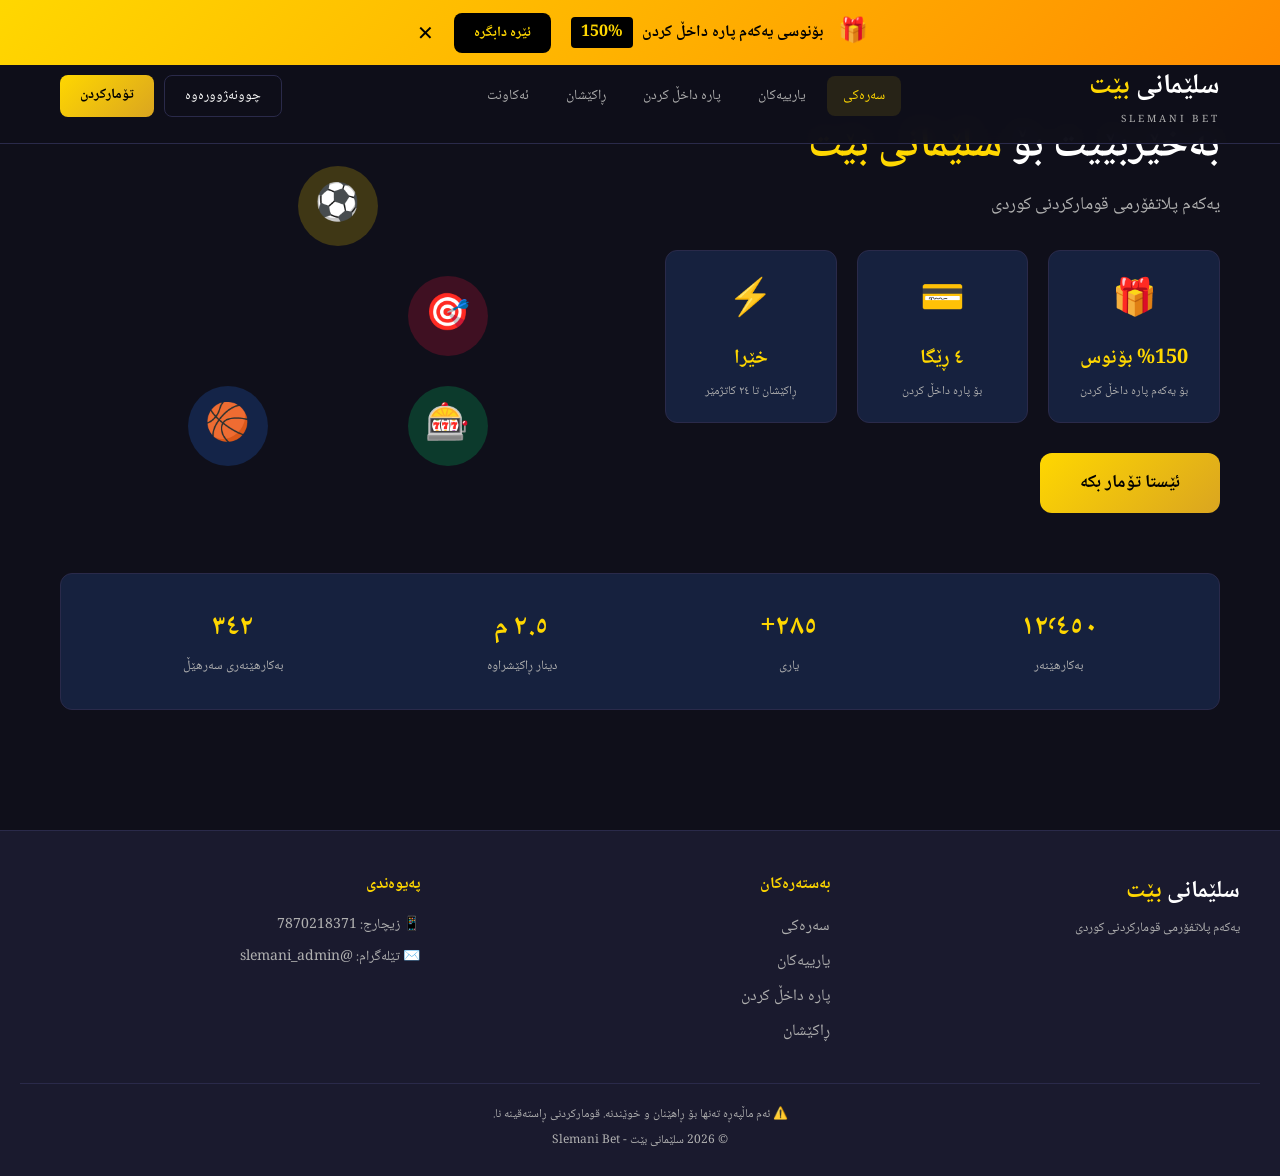
<file: index.html>
<!DOCTYPE html>
<html lang="ku" dir="rtl">
<head>
    <meta charset="UTF-8">
    <meta name="viewport" content="width=device-width, initial-scale=1.0">
    <title>سلێمانی بێت - Slemani Bet</title>
    <link rel="stylesheet" href="style.css">
    <link href="https://fonts.googleapis.com/css2?family=Noto+Naskh+Arabic:wght@400;700&display=swap" rel="stylesheet">
    <link rel="stylesheet" href="https://cdnjs.cloudflare.com/ajax/libs/font-awesome/6.5.1/css/all.min.css">
</head>
<body>

    <!-- شریتی ڕێکلام لە سەرەوە -->
    <div class="promo-banner" id="promoBanner">
        <div class="promo-content">
            <span class="promo-icon">🎁</span>
            <span class="promo-text">بۆنوسی یەکەم پارە داخڵ کردن <strong>%150</strong></span>
            <a href="#deposit" class="promo-btn" onclick="scrollToSection('deposit')">ئێرە دابگرە</a>
            <button class="promo-close" onclick="closePromo()">✕</button>
        </div>
    </div>

    <!-- Header -->
    <header>
        <div class="header-container">
            <div class="logo">
                <h1>سلێمانی <span>بێت</span></h1>
                <p class="logo-sub">SLEMANI BET</p>
            </div>
            <nav>
                <ul class="nav-menu">
                    <li><a href="#home" class="active" onclick="showSection('home')">سەرەکی</a></li>
                    <li><a href="#games" onclick="showSection('games')">یارییەکان</a></li>
                    <li><a href="#deposit" onclick="showSection('deposit')">پارە داخڵ کردن</a></li>
                    <li><a href="#withdraw" onclick="showSection('withdraw')">ڕاکێشان</a></li>
                    <li><a href="#profile" onclick="showSection('profile')">ئەکاونت</a></li>
                </ul>
                <div class="hamburger" onclick="toggleMenu()">
                    <span></span>
                    <span></span>
                    <span></span>
                </div>
            </nav>
            <div class="header-actions">
                <a href="#login" class="btn-login" onclick="showModal('login')">چوونەژوورەوە</a>
                <a href="#register" class="btn-register" onclick="showModal('register')">تۆمارکردن</a>
            </div>
        </div>
    </header>

    <!-- مۆدالەکان (Login / Register) -->
    <div id="loginModal" class="modal">
        <div class="modal-content">
            <span class="close" onclick="closeModal('login')">&times;</span>
            <h2>چوونەژوورەوە</h2>
            <form id="loginForm" onsubmit="handleLogin(event)">
                <input type="text" id="loginUsername" placeholder="ناوی بەکارهێنەر" required>
                <input type="password" id="loginPassword" placeholder="وشەی نهێنی" required>
                <button type="submit">چوونەژوورەوە</button>
                <p>ئەکاونتت نییە؟ <a href="#" onclick="switchModal('register')">تۆمار بکە</a></p>
            </form>
        </div>
    </div>

    <div id="registerModal" class="modal">
        <div class="modal-content">
            <span class="close" onclick="closeModal('register')">&times;</span>
            <h2>تۆمارکردن</h2>
            <form id="registerForm" onsubmit="handleRegister(event)">
                <input type="text" id="regUsername" placeholder="ناوی بەکارهێنەر" required>
                <input type="password" id="regPassword" placeholder="وشەی نهێنی" required>
                <input type="password" id="regConfirm" placeholder="دووبارە وشەی نهێنی" required>
                <button type="submit">تۆمارکردن</button>
                <p>ئەکاونتت هەیە؟ <a href="#" onclick="switchModal('login')">چوونەژوورەوە</a></p>
            </form>
        </div>
    </div>

    <!-- ========== بەشی سەرەکی (Home) ========== -->
    <section id="homeSection" class="section active">
        <div class="hero">
            <div class="hero-content">
                <h2>بەخێربێیت بۆ <span>سلێمانی بێت</span></h2>
                <p>یەکەم پلاتفۆرمی قومارکردنی کوردی</p>
                <div class="hero-bonus">
                    <div class="bonus-card">
                        <div class="bonus-icon">🎁</div>
                        <h3>%150 بۆنوس</h3>
                        <p>بۆ یەکەم پارە داخڵ کردن</p>
                    </div>
                    <div class="bonus-card">
                        <div class="bonus-icon">💳</div>
                        <h3>٤ ڕێگا</h3>
                        <p>بۆ پارە داخڵ کردن</p>
                    </div>
                    <div class="bonus-card">
                        <div class="bonus-icon">⚡</div>
                        <h3>خێرا</h3>
                        <p>ڕاکێشان تا ٢٤ کاتژمێر</p>
                    </div>
                </div>
                <a href="#register" class="btn-hero" onclick="showModal('register')">ئێستا تۆمار بکە</a>
            </div>
            <div class="hero-image">
                <div class="hero-circles">
                    <div class="circle c1">⚽</div>
                    <div class="circle c2">🎰</div>
                    <div class="circle c3">🏀</div>
                    <div class="circle c4">🎯</div>
                </div>
            </div>
        </div>

        <!-- ئامارەکان -->
        <div class="stats">
            <div class="stat-item">
                <span class="stat-number" id="statUsers">١٢٬٤٥٠</span>
                <span class="stat-label">بەکارهێنەر</span>
            </div>
            <div class="stat-item">
                <span class="stat-number" id="statGames">٢٨٥+</span>
                <span class="stat-label">یاری</span>
            </div>
            <div class="stat-item">
                <span class="stat-number" id="statPayout">٢.٥ م‌</span>
                <span class="stat-label">دینار ڕاکێشراوە</span>
            </div>
            <div class="stat-item">
                <span class="stat-number" id="statOnline">٣٤٢</span>
                <span class="stat-label">بەکارهێنەری سەرهێڵ</span>
            </div>
        </div>
    </section>

    <!-- ========== بەشی یارییەکان (Games) ========== -->
    <section id="gamesSection" class="section">
        <div class="section-header">
            <h2>🎮 یارییەکان</h2>
            <p>هەموو یارییەکانی 1xBet لە شوێنێکدا</p>
        </div>
        
        <div class="games-categories">
            <button class="cat-btn active" onclick="filterGames('all')">هەموو</button>
            <button class="cat-btn" onclick="filterGames('sport')">⚽ وەرزشی</button>
            <button class="cat-btn" onclick="filterGames('casino')">🎰 کازینۆ</button>
            <button class="cat-btn" onclick="filterGames('esport')">🎯 ئی سپۆرت</button>
            <button class="cat-btn" onclick="filterGames('live')">📺 ڕاستەوخۆ</button>
        </div>

        <div class="games-grid" id="gamesGrid">
            <!-- یارییەکان بە JavaScript دادەنرێن -->
        </div>
    </section>

    <!-- ========== بەشی پارە داخڵ کردن (Deposit) ========== -->
    <section id="depositSection" class="section">
        <div class="section-header">
            <h2>💰 پارە داخڵ کردن</h2>
            <p>بڕی پارە داخڵ کردن: ١٠٠٬٠٠٠ - ١٬٠٠٠٬٠٠٠ دینار</p>
        </div>

        <div class="deposit-bonus-notice">
            <div class="bonus-notice-content">
                <span class="bonus-notice-icon">🎁</span>
                <div>
                    <h3>بۆنوسی تایبەت بۆ یەکەم جار</h3>
                    <p>کەمترین ١٠٠ هەزار دینار داخڵ بکە = ٢٥٠ هەزار دینار بۆ ئەکاونتت زیاد ئەکرێت!</p>
                </div>
            </div>
        </div>

        <div class="payment-methods">
            <div class="payment-card" onclick="selectPayment('asia')">
                <div class="payment-icon">💳</div>
                <h3>کارتی ئاسیا</h3>
                <p>Asia Cell</p>
            </div>
            <div class="payment-card" onclick="selectPayment('zain')">
                <div class="payment-icon">📱</div>
                <h3>زەین کاش</h3>
                <p>Zain Cash</p>
            </div>
            <div class="payment-card" onclick="selectPayment('korek')">
                <div class="payment-icon">🏦</div>
                <h3>کۆڕەک</h3>
                <p>Korek</p>
            </div>
            <div class="payment-card" onclick="selectPayment('zaincharg')">
                <div class="payment-icon">📲</div>
                <h3>زیچارج</h3>
                <p>ZainCharg: 7870218371</p>
            </div>
        </div>

        <div class="deposit-form" id="depositForm" style="display:none;">
            <h3 id="selectedMethod">پارە داخڵ کردن</h3>
            <div class="input-group">
                <label>بڕی پارە (دینار)</label>
                <input type="number" id="depositAmount" placeholder="بۆ نمونە: 100000" min="100000" max="1000000">
            </div>
            <button class="btn-submit" onclick="submitDeposit()">ناردنی داوا</button>
        </div>

        <div id="zainchargInfo" style="display:none;" class="zaincharg-box">
            <h3>📲 زیچارج (ZainCharg)</h3>
            <p>تکایە پارەکە بنێرە بۆ ئەم ژمارەیە:</p>
            <div class="phone-number">7870218371</div>
            <p>دوای ناردن، ڕاستەوخۆ بە ئەدمین ڕابگە</p>
        </div>
    </section>

    <!-- ========== بەشی ڕاکێشان (Withdraw) ========== -->
    <section id="withdrawSection" class="section">
        <div class="section-header">
            <h2>💸 ڕاکێشان</h2>
            <p>کەمترین بڕی ڕاکێشان: ٢٥ هەزار دینار</p>
        </div>

        <div class="withdraw-info">
            <div class="info-card">
                <i class="fas fa-clock"></i>
                <h4>کاتی ڕاکێشان</h4>
                <p>٢٤ - ٤٨ کاتژمێر</p>
            </div>
            <div class="info-card">
                <i class="fas fa-shield-alt"></i>
                <h4>پارێزراو</h4>
                <p>هەموو مامەڵەکان پارێزراون</p>
            </div>
        </div>

        <div class="payment-methods">
            <div class="payment-card" onclick="selectWithdrawMethod('asia')">
                <div class="payment-icon">💳</div>
                <h3>کارتی ئاسیا</h3>
            </div>
            <div class="payment-card" onclick="selectWithdrawMethod('zain')">
                <div class="payment-icon">📱</div>
                <h3>زەین کاش</h3>
            </div>
            <div class="payment-card" onclick="selectWithdrawMethod('korek')">
                <div class="payment-icon">🏦</div>
                <h3>کۆڕەک</h3>
            </div>
            <div class="payment-card" onclick="selectWithdrawMethod('zaincharg')">
                <div class="payment-icon">📲</div>
                <h3>زیچارج</h3>
            </div>
        </div>

        <div class="deposit-form" id="withdrawForm" style="display:none;">
            <h3>ڕاکێشان</h3>
            <div class="input-group">
                <label>بڕی ڕاکێشان (دینار)</label>
                <input type="number" id="withdrawAmount" placeholder="کەمترین: 25000" min="25000">
            </div>
            <button class="btn-submit" onclick="submitWithdraw()">ناردنی داوا</button>
        </div>
    </section>

    <!-- ========== بەشی ئەکاونت (Profile) ========== -->
    <section id="profileSection" class="section">
        <div class="section-header">
            <h2>👤 ئەکاونتی من</h2>
        </div>

        <div class="profile-card" id="profileCard">
            <div class="profile-avatar">
                <i class="fas fa-user-circle"></i>
            </div>
            <h3 id="profileName">بەکارهێنەر</h3>
            <div class="profile-balance">
                <span>باڵانسی ئەکاونت</span>
                <h2 id="profileBalance">٠ دینار</h2>
            </div>
            <div class="profile-stats">
                <div>
                    <span>پارە داخڵ کراو</span>
                    <strong id="profileDeposit">٠ دینار</strong>
                </div>
                <div>
                    <span>ڕاکێشراوە</span>
                    <strong id="profileWithdraw">٠ دینار</strong>
                </div>
            </div>
            <button class="btn-logout" onclick="handleLogout()">❌ دەرچوون</button>
        </div>

        <!-- نەژوورەوە -->
        <div id="notLoggedIn">
            <div class="login-prompt">
                <i class="fas fa-lock"></i>
                <h3>تۆ نەچوویتە ژوورەوە</h3>
                <p>تکایە بچۆرە ژوورەوە یان تۆمار بکە بۆ بینینی ئەکاونتەکەت</p>
                <a href="#" class="btn-hero" onclick="showModal('login')">چوونەژوورەوە</a>
                <a href="#" class="btn-register" onclick="showModal('register')" style="display:inline-block;margin-top:10px;">تۆمارکردن</a>
            </div>
        </div>
    </section>

    <!-- Footer -->
    <footer>
        <div class="footer-content">
            <div class="footer-logo">
                <h2>سلێمانی <span>بێت</span></h2>
                <p>یەکەم پلاتفۆرمی قومارکردنی کوردی</p>
            </div>
            <div class="footer-links">
                <h4>بەستەرەکان</h4>
                <ul>
                    <li><a href="#" onclick="showSection('home')">سەرەکی</a></li>
                    <li><a href="#" onclick="showSection('games')">یارییەکان</a></li>
                    <li><a href="#" onclick="showSection('deposit')">پارە داخڵ کردن</a></li>
                    <li><a href="#" onclick="showSection('withdraw')">ڕاکێشان</a></li>
                </ul>
            </div>
            <div class="footer-contact">
                <h4>پەیوەندی</h4>
                <p>📱 زیچارج: 7870218371</p>
                <p>✉️ تێلەگرام: @slemani_admin</p>
            </div>
        </div>
        <div class="footer-bottom">
            <p>⚠️ ئەم ماڵپەڕە تەنها بۆ ڕاهێنان و خوێندنە. قومارکردنی ڕاستەقینە نا.</p>
            <p>&copy; 2026 سلێمانی بێت - Slemani Bet</p>
        </div>
    </footer>

    <!-- Toast notification -->
    <div id="toast" class="toast"></div>

    <script src="script.js"></script>
</body>
</html>
</file>
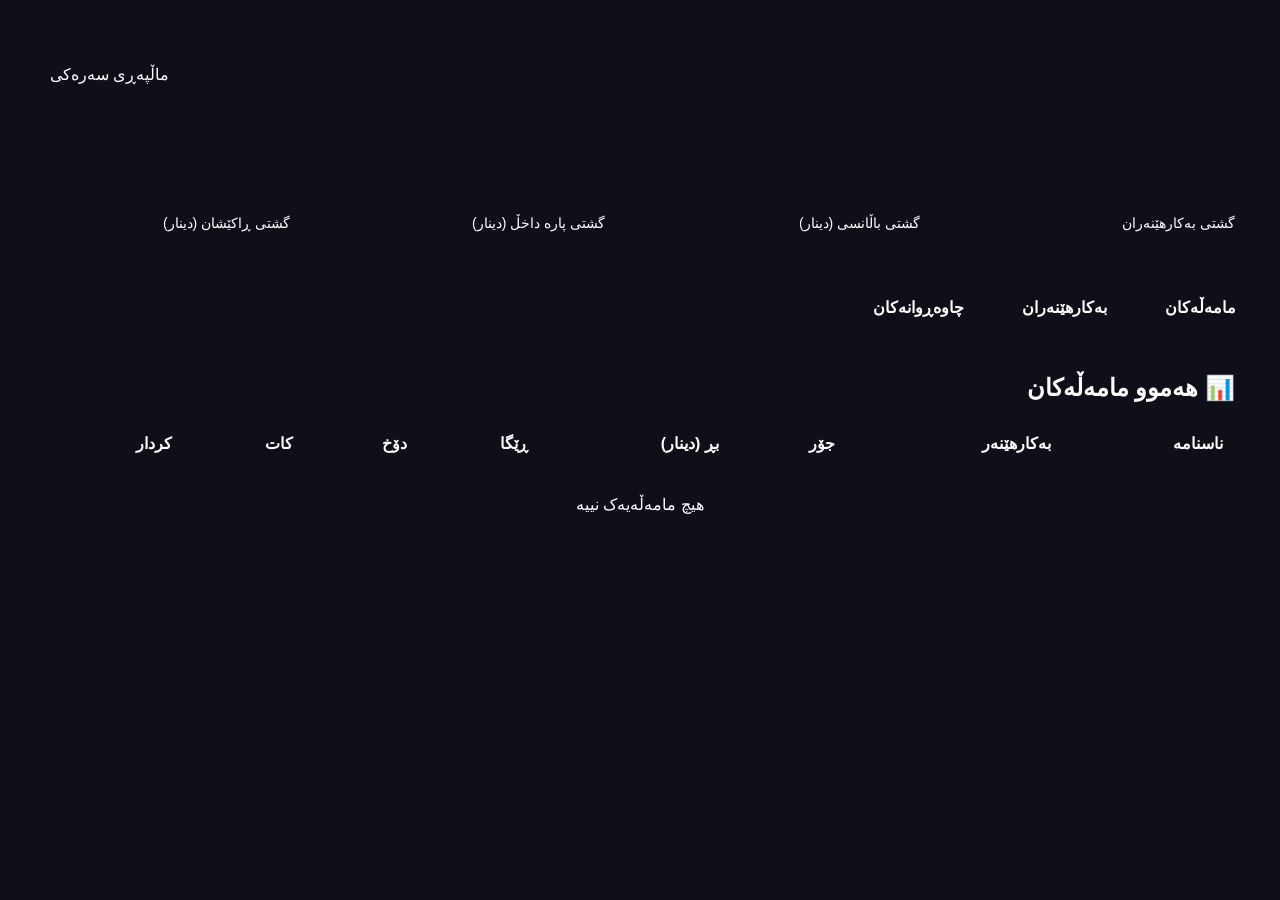
<file: admin.html>
<!DOCTYPE html>
<html lang="ckb" dir="rtl">
<head>
    <meta charset="UTF-8">
    <meta name="viewport" content="width=device-width, initial-scale=1.0">
    <title>ئەدمین پانێڵ - سلێمانی بێت</title>
    <link rel="stylesheet" href="style.css">
    <style>
        .admin-container {
            max-width: 1400px;
            margin: 0 auto;
            padding: 30px 20px;
        }
        
        .admin-header {
            background: var(--dark);
            border: 1px solid var(--border);
            border-radius: 16px;
            padding: 25px 30px;
            margin-bottom: 30px;
            display: flex;
            justify-content: space-between;
            align-items: center;
            flex-wrap: wrap;
            gap: 15px;
        }
        
        .admin-header h1 {
            background: var(--gradient-gold);
            -webkit-background-clip: text;
            -webkit-text-fill-color: transparent;
            background-clip: text;
        }
        
        .admin-stats {
            display: grid;
            grid-template-columns: repeat(auto-fit, minmax(220px, 1fr));
            gap: 20px;
            margin-bottom: 30px;
        }
        
        .admin-stat {
            background: var(--dark);
            border: 1px solid var(--border);
            border-radius: 16px;
            padding: 25px;
            position: relative;
            overflow: hidden;
        }
        
        .admin-stat::before {
            content: '';
            position: absolute;
            top: 0;
            right: 0;
            width: 100px;
            height: 100px;
            background: var(--gradient);
            border-radius: 50%;
            opacity: 0.1;
            transform: translate(30%, -30%);
        }
        
        .admin-stat-value {
            font-size: 32px;
            font-weight: 900;
            margin-bottom: 5px;
            background: var(--gradient);
            -webkit-background-clip: text;
            -webkit-text-fill-color: transparent;
            background-clip: text;
        }
        
        .admin-stat-label {
            color: var(--text-muted);
            font-size: 14px;
        }
        
        .admin-tabs {
            display: flex;
            gap: 10px;
            margin-bottom: 20px;
            flex-wrap: wrap;
        }
        
        .admin-tab {
            padding: 12px 24px;
            background: var(--dark);
            border: 1px solid var(--border);
            border-radius: 10px;
            cursor: pointer;
            transition: all 0.3s;
            font-weight: 600;
        }
        
        .admin-tab:hover, .admin-tab.active {
            background: var(--gradient);
            border-color: var(--primary);
        }
        
        .admin-content {
            background: var(--dark);
            border: 1px solid var(--border);
            border-radius: 16px;
            padding: 25px;
        }
        
        .admin-table {
            width: 100%;
            border-collapse: collapse;
        }
        
        .admin-table th, .admin-table td {
            padding: 12px;
            text-align: right;
            border-bottom: 1px solid var(--border);
        }
        
        .admin-table th {
            background: var(--darker);
            color: var(--accent);
            font-weight: 600;
        }
        
        .admin-table tr:hover {
            background: rgba(0, 168, 107, 0.05);
        }
        
        .status-badge {
            display: inline-block;
            padding: 4px 12px;
            border-radius: 20px;
            font-size: 12px;
            font-weight: 600;
        }
        
        .status-pending {
            background: rgba(255, 215, 0, 0.2);
            color: var(--accent);
        }
        
        .status-approved {
            background: rgba(16, 185, 129, 0.2);
            color: var(--success);
        }
        
        .status-rejected {
            background: rgba(239, 68, 68, 0.2);
            color: var(--danger);
        }
        
        .action-btn {
            padding: 6px 14px;
            border: none;
            border-radius: 6px;
            cursor: pointer;
            font-weight: 600;
            font-size: 12px;
            margin: 0 3px;
            transition: all 0.3s;
        }
        
        .btn-approve {
            background: var(--success);
            color: white;
        }
        
        .btn-reject {
            background: var(--danger);
            color: white;
        }
        
        .action-btn:hover {
            transform: scale(1.05);
        }
    </style>
</head>
<body>
    <div class="admin-container">
        <div class="admin-header">
            <h1>⚙️ پانێڵی ئەدمین - سلێمانی بێت</h1>
            <div>
                <a href="index.html" class="btn btn-secondary">
                    <i class="fas fa-home"></i> ماڵپەڕی سەرەکی
                </a>
            </div>
        </div>
        
        <div class="admin-stats">
            <div class="admin-stat">
                <div class="admin-stat-value" id="totalUsers">0</div>
                <div class="admin-stat-label">گشتی بەکارهێنەران</div>
            </div>
            <div class="admin-stat">
                <div class="admin-stat-value" id="totalBalance">0</div>
                <div class="admin-stat-label">گشتی باڵانسی (دینار)</div>
            </div>
            <div class="admin-stat">
                <div class="admin-stat-value" id="totalDeposit">0</div>
                <div class="admin-stat-label">گشتی پارە داخڵ (دینار)</div>
            </div>
            <div class="admin-stat">
                <div class="admin-stat-value" id="totalWithdrawal">0</div>
                <div class="admin-stat-label">گشتی ڕاکێشان (دینار)</div>
            </div>
        </div>
        
        <div class="admin-tabs">
            <div class="admin-tab active" onclick="switchTab('transactions')">
                <i class="fas fa-exchange-alt"></i> مامەڵەکان
            </div>
            <div class="admin-tab" onclick="switchTab('users')">
                <i class="fas fa-users"></i> بەکارهێنەران
            </div>
            <div class="admin-tab" onclick="switchTab('pending')">
                <i class="fas fa-clock"></i> چاوەڕوانەکان
            </div>
        </div>
        
        <div class="admin-content" id="transactionsTab">
            <h2 style="margin-bottom: 20px;">📊 هەموو مامەڵەکان</h2>
            <div style="overflow-x: auto;">
                <table class="admin-table">
                    <thead>
                        <tr>
                            <th>ناسنامە</th>
                            <th>بەکارهێنەر</th>
                            <th>جۆر</th>
                            <th>بڕ (دینار)</th>
                            <th>ڕێگا</th>
                            <th>دۆخ</th>
                            <th>کات</th>
                            <th>کردار</th>
                        </tr>
                    </thead>
                    <tbody id="transactionsList">
                        <tr>
                            <td colspan="8" style="text-align: center; padding: 30px;">هیچ مامەڵەیەک نییە</td>
                        </tr>
                    </tbody>
                </table>
            </div>
        </div>
        
        <div class="admin-content" id="usersTab" style="display: none;">
            <h2 style="margin-bottom: 20px;">👥 بەکارهێنەران</h2>
            <div style="overflow-x: auto;">
                <table class="admin-table">
                    <thead>
                        <tr>
                            <th>ئایدی</th>
                            <th>یوزەرنەیم</th>
                            <th>ناو</th>
                            <th>باڵانس</th>
                            <th>پارە داخڵ</th>
                            <th>ڕاکێشان</th>
                            <th>بەشداری</th>
                        </tr>
                    </thead>
                    <tbody id="usersList">
                        <tr>
                            <td colspan="7" style="text-align: center; padding: 30px;">هیچ بەکارهێنەرێک نییە</td>
                        </tr>
                    </tbody>
                </table>
            </div>
        </div>
        
        <div class="admin-content" id="pendingTab" style="display: none;">
            <h2 style="margin-bottom: 20px;">⏳ مامەڵە چاوەڕوانەکان</h2>
            <div style="overflow-x: auto;">
                <table class="admin-table">
                    <thead>
                        <tr>
                            <th>ناسنامە</th>
                            <th>جۆر</th>
                            <th>بڕ (دینار)</th>
                            <th>ڕێگا</th>
                            <th>کات</th>
                            <th>کردار</th>
                        </tr>
                    </thead>
                    <tbody id="pendingList">
                        <tr>
                            <td colspan="6" style="text-align: center; padding: 30px;">هیچ مامەڵەی چاوەڕوانە نییە</td>
                        </tr>
                    </tbody>
                </table>
            </div>
        </div>
    </div>
    
    <script>
        // داتای نموونە
        let transactions = JSON.parse(localStorage.getItem('admin_transactions') || '[]');
        let users = JSON.parse(localStorage.getItem('admin_users') || '[]');
        
        function updateStats() {
            const totalBalance = users.reduce((sum, u) => sum + (u.balance || 0), 0);
            const totalDeposit = users.reduce((sum, u) => sum + (u.total_deposit || 0), 0);
            const totalWithdrawal = users.reduce((sum, u) => sum + (u.total_withdrawal || 0), 0);
            
            document.getElementById('totalUsers').textContent = users.length.toLocaleString();
            document.getElementById('totalBalance').textContent = totalBalance.toLocaleString();
            document.getElementById('totalDeposit').textContent = totalDeposit.toLocaleString();
            document.getElementById('totalWithdrawal').textContent = totalWithdrawal.toLocaleString();
        }
        
        function renderTransactions() {
            const list = document.getElementById('transactionsList');
            if (transactions.length === 0) {
                list.innerHTML = '<tr><td colspan="8" style="text-align: center; padding: 30px;">هیچ مامەڵەیەک نییە</td></tr>';
                return;
            }
            
            list.innerHTML = transactions.map(t => {
                const statusClass = t.status === 'approved' ? 'status-approved' : t.status === 'rejected' ? 'status-rejected' : 'status-pending';
                const statusText = t.status === 'approved' ? 'پەسندکراو' : t.status === 'rejected' ? 'ڕەتکراوە' : 'چاوەڕوان';
                const typeText = t.type === 'deposit' ? '📥 پارە داخڵ' : '📤 ڕاکێشان';
                
                return `
                    <tr>
                        <td>TX-${t.id}</td>
                        <td>${t.user_id || 'نەناسراو'}</td>
                        <td>${typeText}</td>
                        <td>${t.amount.toLocaleString()}</td>
                        <td>${t.method}</td>
                        <td><span class="status-badge ${statusClass}">${statusText}</span></td>
                        <td>${new Date(t.date).toLocaleString('ckb')}</td>
                        <td>
                            ${t.status === 'pending' ? `
                                <button class="action-btn btn-approve" onclick="approveTransaction(${t.id})">پەسندکردن</button>
                                <button class="action-btn btn-reject" onclick="rejectTransaction(${t.id})">ڕەتکردنەوە</button>
                            ` : '-'}
                        </td>
                    </tr>
                `;
            }).join('');
        }
        
        function renderUsers() {
            const list = document.getElementById('usersList');
            if (users.length === 0) {
                list.innerHTML = '<tr><td colspan="7" style="text-align: center; padding: 30px;">
</file>
<file: style.css>
/* ========== ڕێکخستنە سەرەکییەکان ========== */
* {
    margin: 0;
    padding: 0;
    box-sizing: border-box;
    scroll-behavior: smooth;
}

:root {
    --primary: #FFD700;
    --primary-dark: #DAA520;
    --secondary: #1a1a2e;
    --bg-dark: #0f0f1a;
    --bg-card: #16213e;
    --bg-input: #1a1a3e;
    --text-white: #ffffff;
    --text-gray: #b0b0b0;
    --accent-green: #00e676;
    --accent-red: #ff1744;
    --accent-blue: #2979ff;
    --border-color: #2a2a4a;
    --shadow: 0 8px 32px rgba(0,0,0,0.3);
    --radius: 12px;
    --transition: all 0.3s ease;
}

body {
    font-family: 'Noto Naskh Arabic', 'Tahoma', sans-serif;
    background: var(--bg-dark);
    color: var(--text-white);
    direction: rtl;
    overflow-x: hidden;
    min-height: 100vh;
}

a {
    text-decoration: none;
    color: inherit;
}

/* ========== شریتی ڕێکلام ========== */
.promo-banner {
    background: linear-gradient(135deg, #FFD700, #FF8C00);
    color: #000;
    padding: 12px 0;
    position: fixed;
    top: 0;
    left: 0;
    right: 0;
    z-index: 1001;
    animation: slideDown 0.5s ease;
}

@keyframes slideDown {
    from { transform: translateY(-100%); }
    to { transform: translateY(0); }
}

.promo-content {
    max-width: 1200px;
    margin: 0 auto;
    display: flex;
    align-items: center;
    justify-content: center;
    gap: 15px;
    padding: 0 20px;
    flex-wrap: wrap;
}

.promo-icon {
    font-size: 24px;
}

.promo-text {
    font-size: 16px;
    font-weight: 700;
}

.promo-text strong {
    background: #000;
    color: #FFD700;
    padding: 2px 10px;
    border-radius: 4px;
    margin: 0 5px;
}

.promo-btn {
    background: #000;
    color: #FFD700;
    padding: 8px 20px;
    border-radius: 8px;
    font-weight: 700;
    font-size: 14px;
    transition: var(--transition);
    animation: pulse 2s infinite;
}

.promo-btn:hover {
    transform: scale(1.05);
    background: #1a1a1a;
}

@keyframes pulse {
    0%, 100% { box-shadow: 0 0 0 0 rgba(0,0,0,0.4); }
    50% { box-shadow: 0 0 0 10px rgba(0,0,0,0); }
}

.promo-close {
    background: none;
    border: none;
    color: #000;
    font-size: 20px;
    cursor: pointer;
    padding: 0 5px;
}

/* ========== Header ========== */
header {
    background: rgba(15, 15, 26, 0.95);
    backdrop-filter: blur(10px);
    border-bottom: 1px solid var(--border-color);
    padding: 15px 0;
    position: fixed;
    top: 48px;
    left: 0;
    right: 0;
    z-index: 1000;
    transition: top 0.3s;
}

.promo-hidden header {
    top: 0;
}

.header-container {
    max-width: 1200px;
    margin: 0 auto;
    display: flex;
    align-items: center;
    justify-content: space-between;
    padding: 0 20px;
}

.logo h1 {
    font-size: 28px;
    color: var(--text-white);
}

.logo h1 span {
    color: var(--primary);
}

.logo-sub {
    font-size: 10px;
    color: var(--text-gray);
    letter-spacing: 3px;
    text-transform: uppercase;
}

.nav-menu {
    display: flex;
    list-style: none;
    gap: 5px;
}

.nav-menu li a {
    padding: 8px 16px;
    border-radius: 8px;
    color: var(--text-gray);
    font-size: 14px;
    transition: var(--transition);
}

.nav-menu li a:hover,
.nav-menu li a.active {
    background: rgba(255, 215, 0, 0.1);
    color: var(--primary);
}

.hamburger {
    display: none;
    flex-direction: column;
    gap: 5px;
    cursor: pointer;
}

.hamburger span {
    width: 25px;
    height: 3px;
    background: var(--text-white);
    border-radius: 2px;
    transition: var(--transition);
}

.header-actions {
    display: flex;
    gap: 10px;
}

.btn-login {
    padding: 8px 20px;
    border-radius: 8px;
    border: 1px solid var(--border-color);
    color: var(--text-white);
    font-size: 14px;
    transition: var(--transition);
}

.btn-login:hover {
    border-color: var(--primary);
    color: var(--primary);
}

.btn-register {
    padding: 8px 20px;
    border-radius: 8px;
    background: linear-gradient(135deg, var(--primary), var(--primary-dark));
    color: #000;
    font-size: 14px;
    font-weight: 700;
    transition: var(--transition);
}

.btn-register:hover {
    transform: translateY(-2px);
    box-shadow: 0 5px 20px rgba(255, 215, 0, 0.3);
}

/* ========== مۆدالەکان ========== */
.modal {
    display: none;
    position: fixed;
    z-index: 2000;
    left: 0;
    top: 0;
    width: 100%;
    height: 100%;
    background: rgba(0, 0, 0, 0.7);
    backdrop-filter: blur(5px);
    align-items: center;
    justify-content: center;
}

.modal.active {
    display: flex;
}

.modal-content {
    background: var(--bg-card);
    padding: 40px;
    border-radius: var(--radius);
    width: 90%;
    max-width: 400px;
    position: relative;
    border: 1px solid var(--border-color);
    animation: modalIn 0.3s ease;
}

@keyframes modalIn {
    from { transform: scale(0.8); opacity: 0; }
    to { transform: scale(1); opacity: 1; }
}

.close {
    position: absolute;
    top: 15px;
    left: 20px;
    font-size: 28px;
    cursor: pointer;
    color: var(--text-gray);
}

.modal-content h2 {
    margin-bottom: 25px;
    color: var(--primary);
}

.modal-content form input {
    width: 100%;
    padding: 12px 15px;
    margin-bottom: 15px;
    background: var(--bg-input);
    border: 1px solid var(--border-color);
    border-radius: 8px;
    color: var(--text-white);
    font-size: 14px;
    font-family: inherit;
}

.modal-content form input:focus {
    outline: none;
    border-color: var(--primary);
}

.modal-content form button {
    width: 100%;
    padding: 12px;
    background: linear-gradient(135deg, var(--primary), var(--primary-dark));
    border: none;
    border-radius: 8px;
    color: #000;
    font-size: 16px;
    font-weight: 700;
    cursor: pointer;
    transition: var(--transition);
    font-family: inherit;
}

.modal-content form button:hover {
    transform: translateY(-2px);
    box-shadow: 0 5px 20px rgba(255, 215, 0, 0.3);
}

.modal-content form p {
    margin-top: 15px;
    text-align: center;
    color: var(--text-gray);
    font-size: 13px;
}

.modal-content form p a {
    color: var(--primary);
    font-weight: 700;
}

/* ========== Section ========== */
.section {
    display: none;
    padding: 120px 20px 60px;
    max-width: 1200px;
    margin: 0 auto;
    animation: fadeIn 0.5s ease;
}

.section.active {
    display: block;
}

@keyframes fadeIn {
    from { opacity: 0; transform: translateY(20px); }
    to { opacity: 1; transform: translateY(0); }
}

.section-header {
    text-align: center;
    margin-bottom: 40px;
}

.section-header h2 {
    font-size: 32px;
    color: var(--primary);
    margin-bottom: 10px;
}

.section-header p {
    color: var(--text-gray);
    font-size: 16px;
}

/* ========== Hero ========== */
.hero {
    display: flex;
    align-items: center;
    gap: 50px;
    margin-bottom: 60px;
}

.hero-content {
    flex: 1;
}

.hero-content h2 {
    font-size: 42px;
    margin-bottom: 15px;
    line-height: 1.3;
}

.hero-content h2 span {
    color: var(--primary);
}

.hero-content > p {
    font-size: 18px;
    color: var(--text-gray);
    margin-bottom: 30px;
}

.hero-bonus {
    display: flex;
    gap: 20px;
    margin-bottom: 30px;
    flex-wrap: wrap;
}

.bonus-card {
    background: var(--bg-card);
    border: 1px solid var(--border-color);
    border-radius: var(--radius);
    padding: 20px;
    text-align: center;
    flex: 1;
    min-width: 140px;
    transition: var(--transition);
}

.bonus-card:hover {
    transform: translateY(-5px);
    border-color: var(--primary);
}

.bonus-icon {
    font-size: 36px;
    margin-bottom: 10px;
}

.bonus-card h3 {
    font-size: 20px;
    color: var(--primary);
    margin-bottom: 5px;
}

.bonus-card p {
    font-size: 12px;
    color: var(--text-gray);
}

.btn-hero {
    display: inline-block;
    padding: 15px 40px;
    background: linear-gradient(135deg, var(--primary), var(--primary-dark));
    border-radius: 12px;
    color: #000;
    font-size: 18px;
    font-weight: 700;
    transition: var(--transition);
}

.btn-hero:hover {
    transform: translateY(-3px);
    box-shadow: 0 10px 30px rgba(255, 215, 0, 0.3);
}

/* Hero circles animation */
.hero-image {
    flex: 1;
    display: flex;
    justify-content: center;
    align-items: center;
    min-height: 300px;
}

.hero-circles {
    position: relative;
    width: 300px;
    height: 300px;
}

.circle {
    width: 80px;
    height: 80px;
    border-radius: 50%;
    display: flex;
    align-items: center;
    justify-content: center;
    font-size: 36px;
    position: absolute;
    animation: float 6s infinite ease-in-out;
}

.c1 { background: rgba(255, 215, 0, 0.2); top: 0; left: 50%; transform: translateX(-50%); animation-delay: 0s; }
.c2 { background: rgba(0, 230, 118, 0.2); bottom: 0; right: 0; animation-delay: 1.5s; }
.c3 { background: rgba(41, 121, 255, 0.2); bottom: 0; left: 0; animation-delay: 3s; }
.c4 { background: rgba(255, 23, 68, 0.2); top: 50%; right: 0; transform: translateY(-50%); animation-delay: 4.5s; }

@keyframes float {
    0%, 100% { transform: translateY(0); }
    50% { transform: translateY(-20px); }
}

/* ========== ئامارەکان ========== */
.stats {
    display: flex;
    justify-content: space-around;
    gap: 20px;
    flex-wrap: wrap;
    background: var(--bg-card);
    padding: 30px;
    border-radius: var(--radius);
    border: 1px solid var(--border-color);
}

.stat-item {
    text-align: center;
}

.stat-number {
    display: block;
    font-size: 28px;
    font-weight: 700;
    color: var(--primary);
}

.stat-label {
    color: var(--text-gray);
    font-size: 13px;
}

/* ========== یارییەکان ========== */
.games-categories {
    display: flex;
    gap: 10px;
    margin-bottom: 30px;
    flex-wrap: wrap;
    justify-content: center;
}

.cat-btn {
    padding: 10px 20px;
    background: var(--bg-card);
    border: 1px solid var(--border-color);
    border-radius: 8px;
    color: var(--text-gray);
    cursor: pointer;
    font-size: 14px;
    transition: var(--transition);
    font-family: inherit;
}

.cat-btn:hover,
.cat-btn.active {
    background: rgba(255, 215, 0, 0.1);
    border-color: var(--primary);
    color: var(--primary);
}

.games-grid {
    display: grid;
    grid-template-columns: repeat(auto-fill, minmax(200px, 1fr));
    gap: 20px;
}

.game-card {
    background: var(--bg-card);
    border: 1px solid var(--border-color);
    border-radius: var(--radius);
    padding: 25px;
    text-align: center;
    transition: var(--transition);
    cursor: pointer;
}

.game-card:hover {
    transform: translateY(-5px);
    border-color: var(--primary);
    box-shadow: 0 10px 30px rgba(0,0,0,0.3);
}

.game-card .game-icon {
    font-size: 48px;
    margin-bottom: 15px;
}

.game-card h4 {
    font-size: 16px;
    margin-bottom: 5px;
}

.game-card .game-info {
    font-size: 12px;
    color: var(--text-gray);
}

.game-card .game-badge {
    display: inline-block;
    padding: 3px 10px;
    border-radius: 20px;
    font-size: 11px;
    margin-top: 10px;
}

.game-badge.live { background: rgba(255, 23, 68, 0.2); color: var(--accent-red); }
.game-badge.upcoming { background: rgba(255, 215, 0, 0.2); color: var(--primary); }
.game-badge.available { background: rgba(0, 230, 118, 0.2); color: var(--accent-green); }

/* ========== پارە داخڵ کردن ========== */
.deposit-bonus-notice {
    background: linear-gradient(135deg, rgba(255, 215, 0, 0.1), rgba(255, 140, 0, 0.1));
    border: 1px solid rgba(255, 215, 0, 0.3);
    border-radius: var(--radius);
    padding: 20px;
    margin-bottom: 30px;
}

.bonus-notice-content {
    display: flex;
    align-items: center;
    gap: 15px;
}

.bonus-notice-icon {
    font-size: 40px;
}

.bonus-notice-content h3 {
    color: var(--primary);
    margin-bottom: 5px;
}

.bonus-notice-content p {
    color: var(--text-gray);
    font-size: 14px;
}

.payment-methods {
    display: grid;
    grid-template-columns: repeat(auto-fill, minmax(180px, 1fr));
    gap: 15px;
    margin-bottom: 30px;
}

.payment-card {
    background: var(--bg-card);
    border: 1px solid var(--border-color);
    border-radius: var(--radius);
    padding: 20px;
    text-align: center;
    cursor: pointer;
    transition: var(--transition);
}

.payment-card:hover,
.payment-card.selected {
    border-color: var(--primary);
    background: rgba(255, 215, 0, 0.05);
    transform: translateY(-3px);
}

.payment-icon {
    font-size: 36px;
    margin-bottom: 10px;
}

.payment-card h3 {
    font-size: 16px;
    margin-bottom: 5px;
}

.payment-card p {
    font-size: 12px;
    color: var(--text-gray);
}

.deposit-form {
    background: var(--bg-card);
    border: 1px solid var(--border-color);
    border-radius: var(--radius);
    padding: 30px;
    max-width: 500px;
    margin: 0 auto;
}

.deposit-form h3 {
    color: var(--primary);
    margin-bottom: 20px;
    text-align: center;
}

.input-group {
    margin-bottom: 20px;
}

.input-group label {
    display: block;
    margin-bottom: 8px;
    color: var(--text-gray);
    font-size: 14px;
}

.input-group input {
    width: 100%;
    padding: 12px 15px;
    background: var(--bg-input);
    border: 1px solid var(--border-color);
    border-radius: 8px;
    color: var(--text-white);
    font-size: 16px;
    font-family: inherit;
}

.input-group input:focus {
    outline: none;
    border-color: var(--primary);
}

.btn-submit {
    width: 100%;
    padding: 14px;
    background: linear-gradient(135deg, var(--primary), var(--primary-dark));
    border: none;
    border-radius: 8px;
    color: #000;
    font-size: 16px;
    font-weight: 700;
    cursor: pointer;
    transition: var(--transition);
    font-family: inherit;
}

.btn-submit:hover {
    transform: translateY(-2px);
    box-shadow: 0 5px 20px rgba(255, 215, 0, 0.3);
}

.zaincharg-box {
    background: var(--bg-card);
    border: 1px solid var(--primary);
    border-radius: var(--radius);
    padding: 30px;
    text-align: center;
    max-width: 400px;
    margin: 20px auto;
}

.zaincharg-box h3 {
    color: var(--primary);
    margin-bottom: 15px;
}

.phone-number {
    font-size: 28px;
    font-weight: 700;
    color: var(--primary);
    padding: 15px;
    background: var(--bg-input);
    border-radius: 8px;
    margin: 15px 0;
    direction: ltr;
}

/* ========== ڕاکێشان ========== */
.withdraw-info {
    display: flex;
    gap: 20px;
    margin-bottom: 30px;
    flex-wrap: wrap;
}

.info-card {
    background: var(--bg-card);
    border: 1px solid var(--border-color);
    border-radius: var(--radius);
    padding: 20px;
    flex: 1;
    text-align: center;
    min-width: 200px;
}

.info-card i {
    font-size: 36px;
    color: var(--primary);
    margin-bottom: 10px;
}

.info-card h4 {
    margin-bottom: 5px;
    color: var(--text-white);
}

.info-card p {
    font-size: 13px;
    color: var(--text-gray);
}

/* ========== ئەکاونت ========== */
.profile-card {
    background: var(--bg-card);
    border: 1px solid var(--border-color);
    border-radius: var(--radius);
    padding: 40px;
    text-align: center;
    max-width: 400px;
    margin: 0 auto;
}

.profile-avatar i {
    font-size: 80px;
    color: var(--primary);
    margin-bottom: 15px;
}

.profile-card h3 {
    font-size: 22px;
    margin-bottom: 20px;
}

.profile-balance {
    background: var(--bg-input);
    border-radius: var(--radius);
    padding: 20px;
    margin-bottom: 20px;
}

.profile-balance span {
    font-size: 14px;
    color: var(--text-gray);
}

.profile-balance h2 {
    font-size: 28px;
    color: var(--primary);
    margin-top: 5px;
}

.profile-stats {
    display: flex;
    gap: 20px;
    margin-bottom: 20px;
}

.profile-stats div {
    flex: 1;
    background: var(--bg-input);
    border-radius: 8px;
    padding: 15px;
}

.profile-stats span {
    display: block;
    font-size: 12px;
    color: var(--text-gray);
    margin-bottom: 5px;
}

.btn-logout {
    width: 100%;
    padding: 12px;
    background: rgba(255, 23, 68, 0.1);
    border: 1px solid var(--accent-red);
    border-radius: 8px;
    color: var(--accent-red);
    cursor: pointer;
    font-size: 16px;
    transition: var(--transition);
    font-family: inherit;
}

.btn-logout:hover {
    background: rgba(255, 23, 68, 0.2);
}

.login-prompt {
    text-align: center;
    padding: 60px 20px;
}

.login-prompt i {
    font-size: 64px;
    color: var(--text-gray);
    margin-bottom: 20px;
}

.login-prompt h3 {
    margin-bottom: 10px;
}

.login-prompt p {
    color: var(--text-gray);
    margin-bottom: 20px;
}

/* ========== Toast ========== */
.toast {
    position: fixed;
    bottom: 30px;
    left: 50%;
    transform: translateX(-50%);
    background: var(--bg-card);
    color: var(--text-white);
    padding: 15px 25px;
    border-radius: 8px;
    border: 1px solid var(--border-color);
    z-index: 3000;
    display: none;
    animation: toastIn 0.3s ease;
    font-size: 14px;
    text-align: center;
}

.toast.show {
    display: block;
}

.toast.success { border-color: var(--accent-green); }
.toast.error { border-color: var(--accent-red); }
.toast.info { border-color: var(--primary); }

@keyframes toastIn {
    from { opacity: 0; transform: translateX(-50%) translateY(20px); }
    to { opacity: 1; transform: translateX(-50%) translateY(0); }
}

/* ========== Footer ========== */
footer {
    background: var(--secondary);
    border-top: 1px solid var(--border-color);
    padding: 40px 20px 20px;
    margin-top: 60px;
}

.footer-content {
    max-width: 1200px;
    margin: 0 auto;
    display: grid;
    grid-template-columns: repeat(auto-fit, minmax(250px, 1fr));
    gap: 30px;
    margin-bottom: 30px;
}

.footer-logo h2 {
    font-size: 24px;
    color: var(--text-white);
}

.footer-logo h2 span {
    color: var(--primary);
}

.footer-logo p {
    color: var(--text-gray);
    font-size: 13px;
    margin-top: 5px;
}

.footer-links h4,
.footer-contact h4 {
    color: var(--primary);
    margin-bottom: 15px;
}

.footer-links ul {
    list-style: none;
}

.footer-links ul li {
    margin-bottom: 8px;
}

.footer-links ul li a {
    color: var(--text-gray);
    transition: var(--transition);
}

.footer-links ul li a:hover {
    color: var(--primary);
}

.footer-contact p {
    color: var(--text-gray);
    margin-bottom: 8px;
    font-size: 14px;
}

.footer-bottom {
    border-top: 1px solid var(--border-color);
    padding-top: 20px;
    text-align: center;
}

.footer-bottom p {
    color: var(--text-gray);
    font-size: 12px;
    margin-bottom: 5px;
}

/* ========== Responsive ========== */
@media (max-width: 768px) {
    .promo-text { font-size: 13px; }
    
    .nav-menu {
        display: none;
        position: absolute;
        top: 100%;
        left: 0;
        right: 0;
        background: var(--bg-dark);
        flex-direction: column;
        padding: 20px;
        border-bottom: 1px solid var(--border-color);
    }
    
    .nav-menu.active { display: flex; }
    .hamburger { display: flex; }
    
    .header-actions { display: none; }
    
    .hero {
        flex-direction: column;
        text-align: center;
    }
    
    .hero-content h2 { font-size: 28px; }
    .hero-bonus { justify-content: center; }
    .hero-circles { width: 200px; height: 200px; }
    .circle { width: 60px; height: 60px; font-size: 24px; }
    
    .stats { padding: 20px; }
    .stat-number { font-size: 22px; }
    
    .games-grid { grid-template-columns: repeat(auto-fill, minmax(150px, 1fr)); }
    .payment-methods { grid-template-columns: repeat(2, 1fr); }
}
</file>
